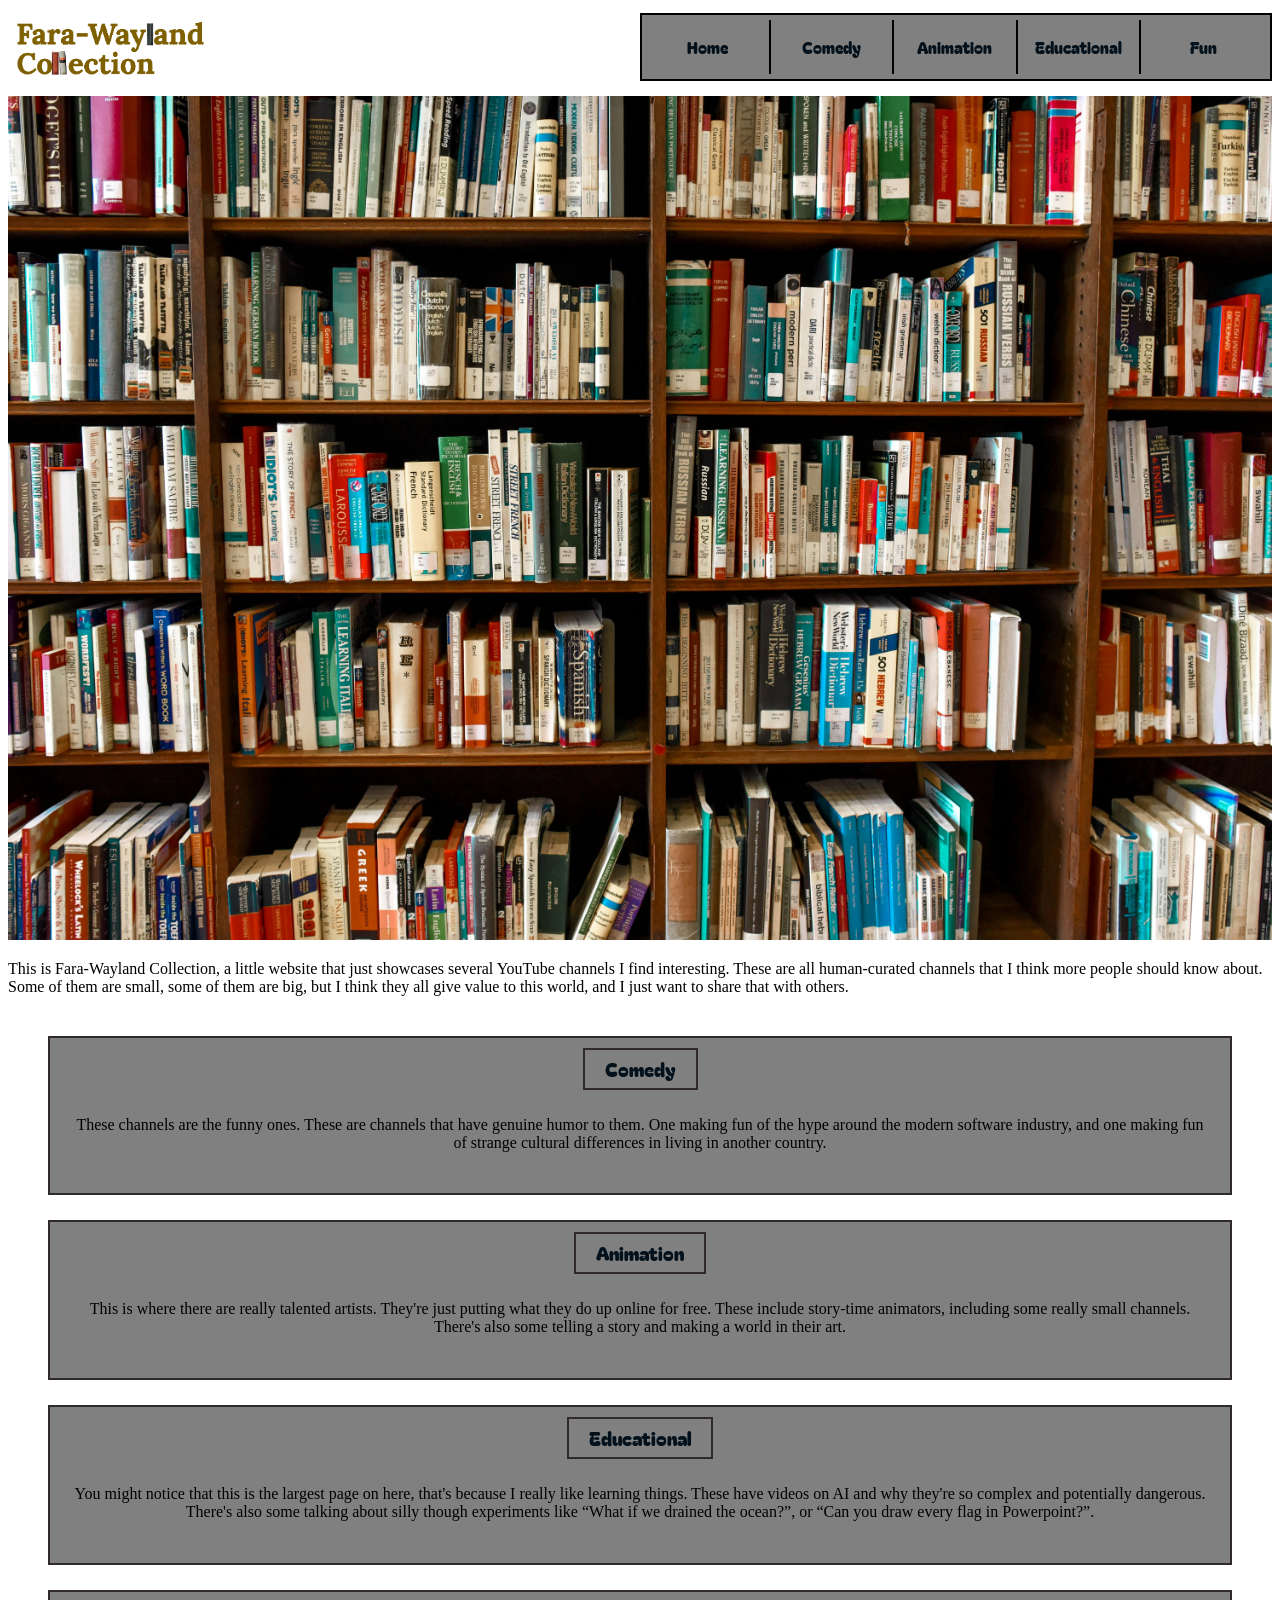
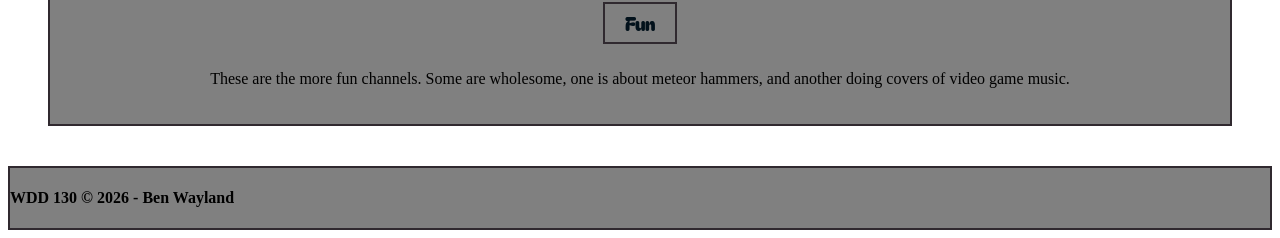
<file: docs/index.html>
<!DOCTYPE html>
<html lang="en">
<head>
    <meta charset="UTF-8">
    <meta name="viewport" content="width=device-width, initial-scale=1.0">
    <title>Home - Fara-Wayland Collections</title>
    <link rel="stylesheet" href="styles/style.css">
    <link href="https://fonts.googleapis.com/css2?family=Bagel+Fat+One&family=BPMF+Huninn&display=swap" rel="stylesheet" />
    <link rel="icon" href="images/FW-Collection.png">
</head>
<body>

    <header>
        <img src="images/FW-Collection.png" alt="Fara-Wayland Collections logo" class="logo">
        <nav id="home-nav">
            <a class="brder-right" href="#">Home</a>
            <a class="brder-right" href="subpage-directory/comedy.html">Comedy</a>
            <a class="brder-right" href="subpage-directory/animation.html">Animation</a>
            <a class="brder-right" href="subpage-directory/educational.html">Educational</a>
            <a href="subpage-directory/fun.html">Fun</a>
        </nav>
    </header>

    <!--Main Div-->
    <main>

        <!--Hero Div contains the first image user sees and page discription-->
        <div id="hero">
            <img src="images/fw-hero.jpg" alt="Hero Image" id="hero-img">
            <p id="hero-p">
                This is Fara-Wayland Collection, a little website that 
                just showcases several YouTube channels I find interesting. 
                These are all human-curated channels that I think more people 
                should know about. Some of them are small, some of them are big, 
                but I think they all give value to this world, and I just want to share that with others.
            </p>
        </div>

        <!--
        Pages Div:
        Contains divs that with links to pages and
        brief descriptions for the linked pages. 
        -->
        <div id="pages">
            <!--Comedy section contains link to comedy.html as a title and page description.-->
            <section id="comedy">
                <a href="subpage-directory/comedy.html" id="comedy-title">Comedy</a>
                <p id="comedy-desc">
                    These channels are the funny ones. 
                    These are channels that have genuine humor to them. 
                    One making fun of the hype around the modern software industry, 
                    and one making fun of strange cultural differences in living in another country.
                </p>
            </section>

            <!--Animation section contains link to animation.html as a title and page description.-->
            <section id="animation">
                <a href="subpage-directory/animation.html" id="animation-title">Animation</a>
                <p id="animation-desc">
                    This is where there are really talented artists. 
                    They're just putting what they do up online for free. 
                    These include story-time animators, including some really small channels. 
                    There's also some telling a story and making a world in their art.
                </p>
            </section>

            <!--Educational section contains link to educational.html as a title and page description.-->
            <section id="educational">
                <a href="subpage-directory/educational.html" id="educational-title">Educational</a>
                <p id="educational-desc">
                    You might notice that this is the largest page on here, that's because 
                    I really like learning things. These have videos on AI and why they're 
                    so complex and potentially dangerous. There's also some talking about 
                    silly though experiments like “What if we drained the ocean?”, or 
                    “Can you draw every flag in Powerpoint?”.
                </p>
            </section>

            <!--Fun section contains link to fun.html as a title and page description.-->
            <section id="fun">
                <a href="subpage-directory/fun.html" id="fun-title">Fun</a>
                <p id="fun-desc">
                    These are the more fun channels. 
                    Some are wholesome, one is about meteor hammers, 
                    and another doing covers of video game music.
                </p>
            </section>
        </div>

    </main>

    <!--Footer contains page footer with copyright and client-->
    <footer>
        <h4 id="footer-p">
            WDD 130 &copy; 2026 - Ben Wayland
        </h4>
    </footer>

</body>
</html>
</file>
<file: docs/styles/style.css>
/*
Team name: Fara-Wayland Collection
Contributors: Ben Wayland, Austin Brackney, Aaron Yorke, Jake Powell, Royal Goodsell
Date: 3/23/2026
Sources:
    [1]instructions, [2]WDD 130, [3]github, [4]other website
*/

:root {
    --primary-color: #02111b;
    --seconday-color: #FCFCFC;
    --accent-1: #30292F;
    --accent-2: gray;
    --heading-font: "Bagel Fat One";
    --para-font: "Bpmf Huninn";
}

a {
    font-family: var(--heading-font);
    color: var(--seconday-color);
}

p, h4 {
    font-family: var(--para-font);
}

header {
    display: grid;
    grid-template-columns: 1fr 1fr;
    margin-bottom: 10px;
}

#home-nav {
    display: grid;
    text-align: center;
    align-self: center;
    grid-template-columns: repeat(5, 1fr);
    border: 2px solid black;
    background-color: var(--accent-2);
    padding: 5px;
}

#home-nav a {
    text-align: center;
    align-self: center;
    padding: 15px;
    color: var(--primary-color);
    background-color: var(--accent-2);
    text-decoration: none;
}

.brder-right {
    border-right:2px solid black;
}

.logo {
    width: 200px;
}

#hero-img {
    width: 100%;
    max-width: 2000px;
}

#pages {
    display: grid;
    row-gap: 25px;
    margin: 40px;
}

#pages section {
    justify-items: center;
    display: grid;
    grid-template-rows: .7fr 1fr;
    border: solid 2px var(--accent-1);
    padding: 10px 20px 20px;
    row-gap: 10px;
    background-color: var(--accent-2);
}

#pages section a {
    color: var(--primary-color);
    text-decoration: none;
    font-size: larger;
    border: solid 2px var(--accent-1);
    padding: 5px 20px;
}

#pages section p {
    text-align: center;
}

footer {
    margin-top: 10px;
    border: solid 2px var(--accent-1);
    background-color: var(--accent-2);
}

a:hover { 
    opacity: 60%;
    color: var(--seconday-color);
}
</file>
